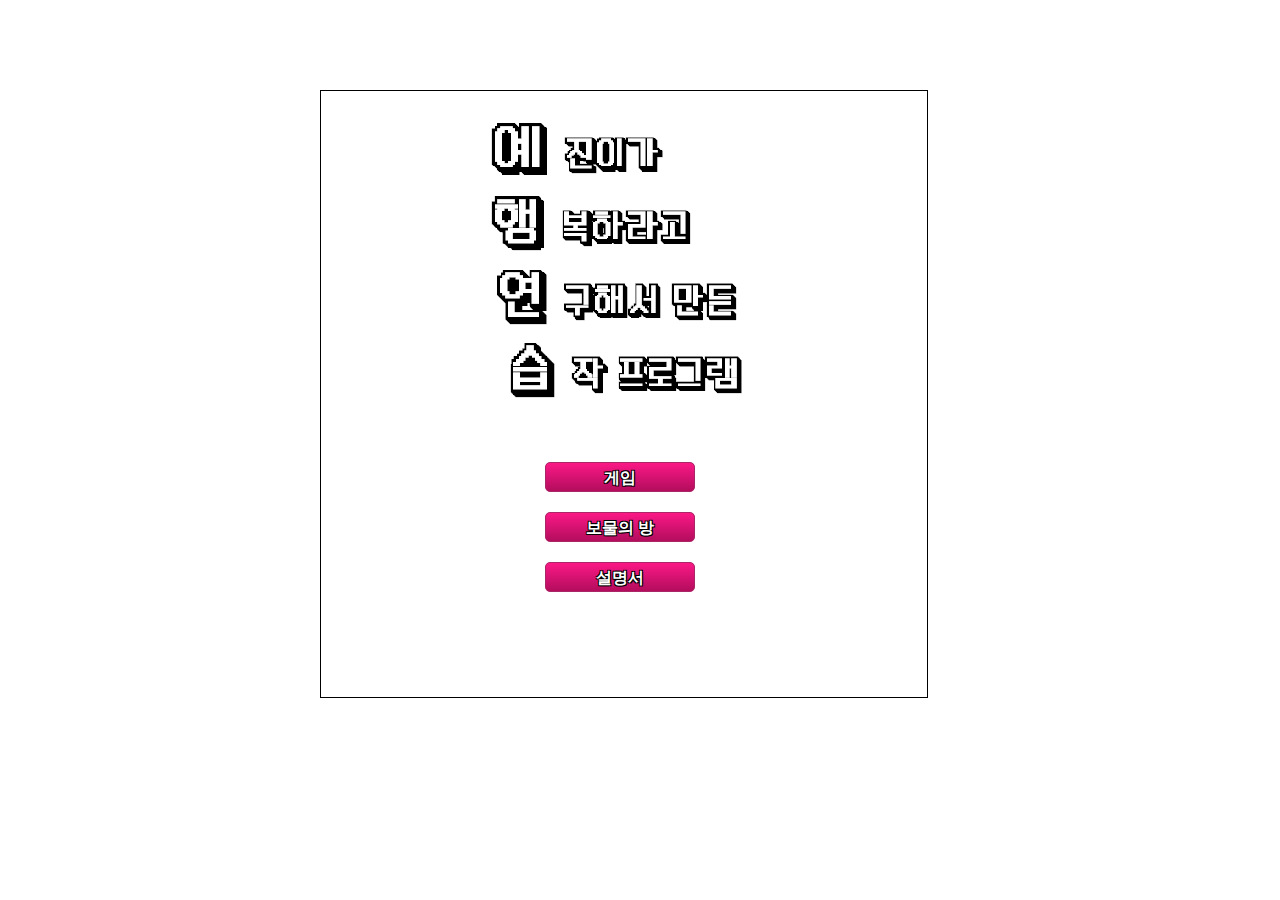
<file: index.html>
<html>
    <head>
        <title>예행연습</title>
        <link rel="stylesheet" href="./style.css">
    </head>
    <div class="wrapper">
        <canvas id="main" width="608" height="608"></canvas>
        
        <br><br><br><br><br><br><br><br><br><br><br><br><br><br><br>

        <div id="selection">
            <ul>
                <li><a class="button" href="./gamelist.html">게임</a></li>
                <li><a class="button" href="./treasure.html">보물의 방</a></li>
                <li><a class="button" href="./manual.html">설명서</a></li>
            </ul>
        </div>
        
    </div>
    
    <script src="./script.js"></script>
</html>
</file>
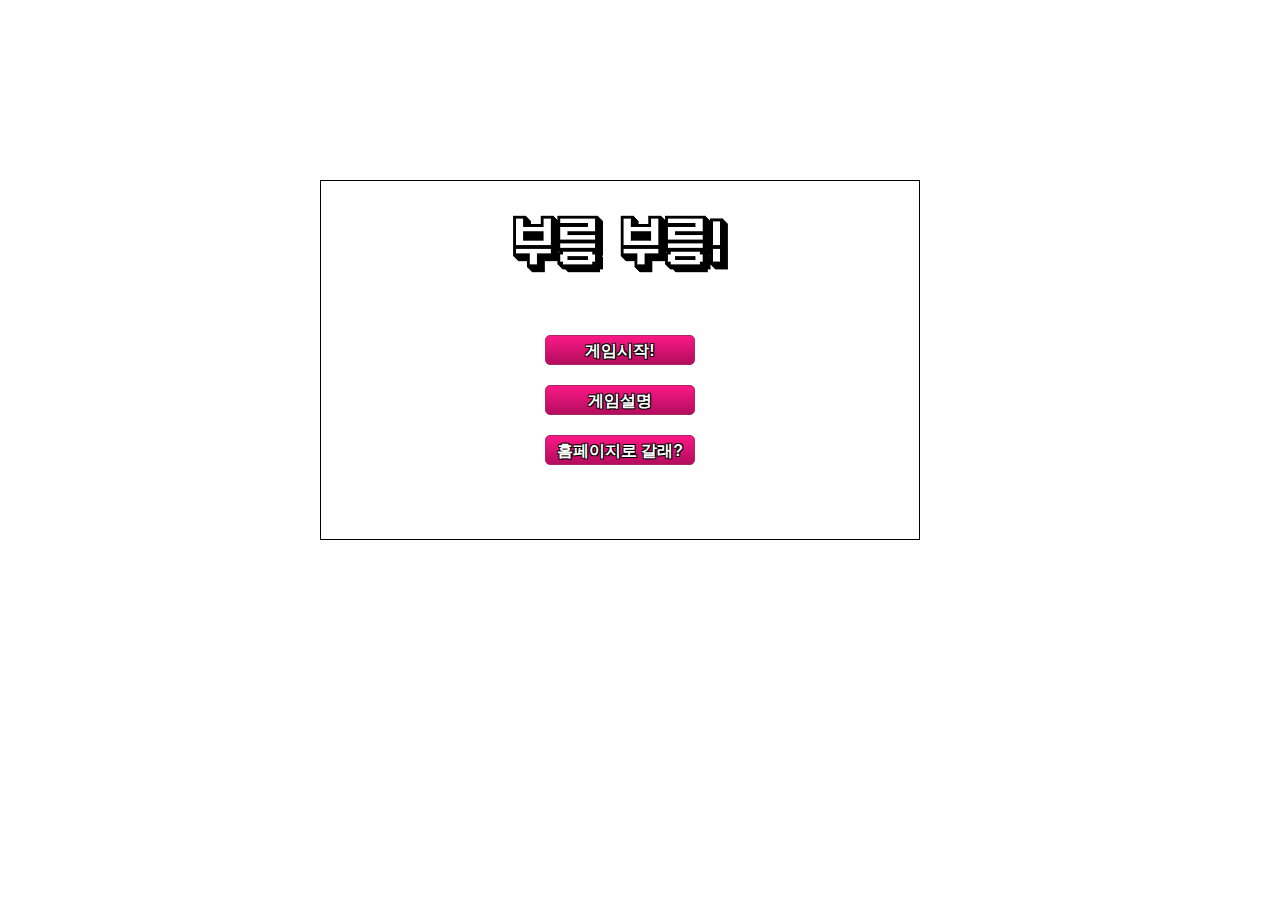
<file: brng/index.html>
<!DOCTYPE html>
<html>
<head>
  <meta charset="UTF-8">
  <title>부릉부릉</title>
  <link rel="stylesheet" href="style.css" type="text/css" media="screen">
  <script type="text/javascript" src="../jquery.2.1.1.min.js"></script>
</head>
<body>
  <div class="wrapper">    
    <div id="menu" class="main">      
      <div id="main" >        
        <br><br><br><br><br>
        <ul>
          <li><a href="./brng.html" class="button play">게임시작!</a></li>
          <li><a href="javascript:void(0)" class="button manual">게임설명</a></li>
          <li><a href="../index.html" class="button home">홈페이지로 갈래?</a></li>
        </ul>
      </div>
      <div id="manual">     
          <br><br><br><br><br><br><br><br><br><br>
        <a href="javascript:void(0)" class="button back">돌아가기</a>
      </div>
    </div>
    <canvas id="canvas" width="800" height="480">
      <p>You're browser does not support the required functionality to play this game.</p>
      <p>Please update to a modern browser such as <a href="www.google.com/chrome/‎">Google Chrome</a> to play.</p>
    </canvas>    
  </div>
  <script type="text/javascript" src="script.js"></script>
</body>
</html>
</file>
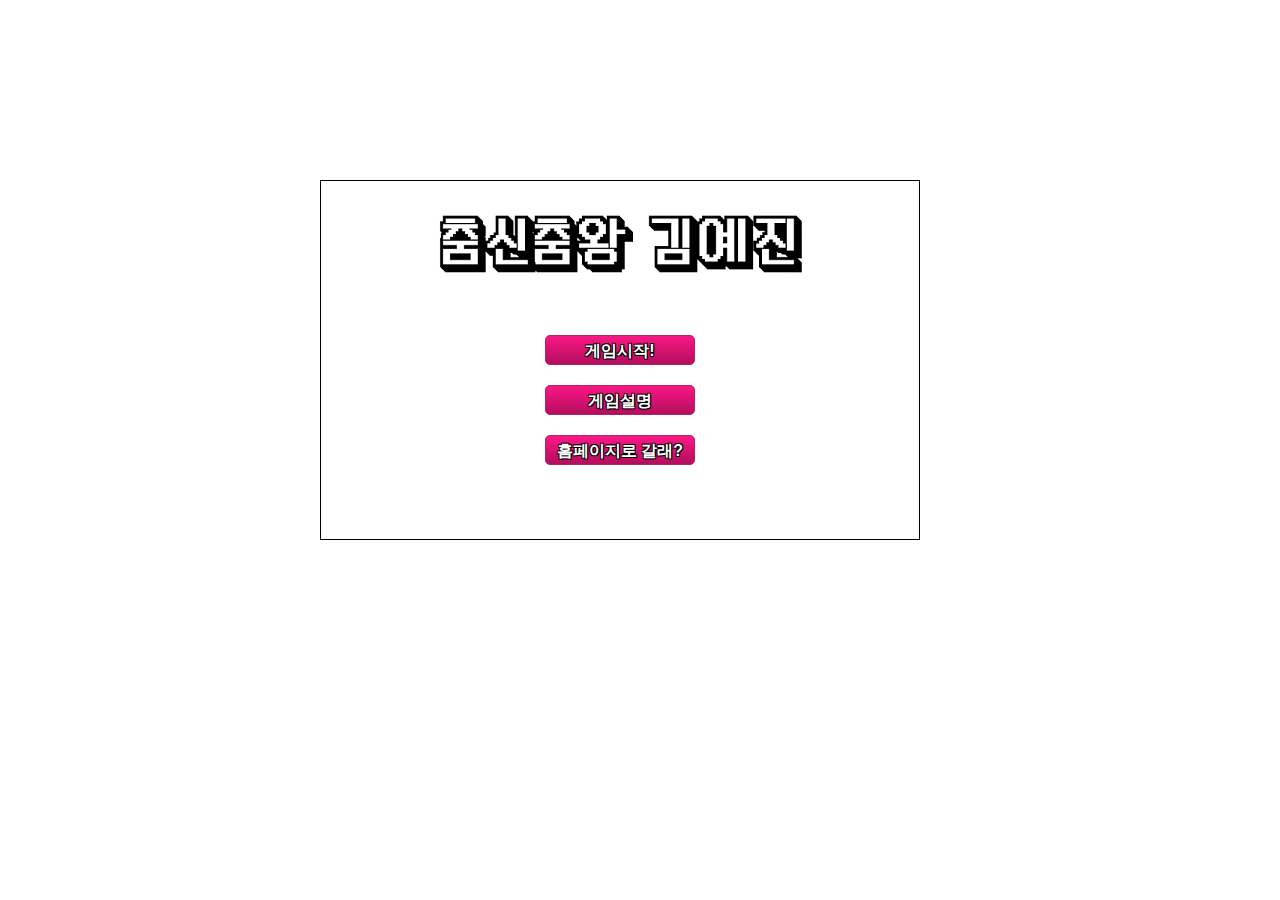
<file: cscw/index.html>
<!DOCTYPE html>
<html>
<head>
  <meta charset="UTF-8">
  <title>춤신춤왕</title>
  <link rel="stylesheet" href="style.css" type="text/css" media="screen">
  <script type="text/javascript" src="../jquery.2.1.1.min.js"></script>
</head>
<body>
  <div class="wrapper">    
    <div id="menu" class="main">      
      <div id="main" >        
        <br><br><br><br><br>
        <ul>
          <li><a href="./cscw.html" class="button play">게임시작!</a></li>
          <li><a href="javascript:void(0)" class="button manual">게임설명</a></li>
          <li><a href="../index.html" class="button home">홈페이지로 갈래?</a></li>
        </ul>
      </div>
      <div id="manual">     
          <br><br><br><br><br><br><br><br><br><br>   
        <a href="javascript:void(0)" class="button back">돌아가기</a>
      </div>
    </div>
    <canvas id="canvas" width="800" height="480">
      <p>You're browser does not support the required functionality to play this game.</p>
      <p>Please update to a modern browser such as <a href="www.google.com/chrome/‎">Google Chrome</a> to play.</p>
    </canvas>    
  </div>
  <script type="text/javascript" src="script.js"></script>
</body>
</html>
</file>
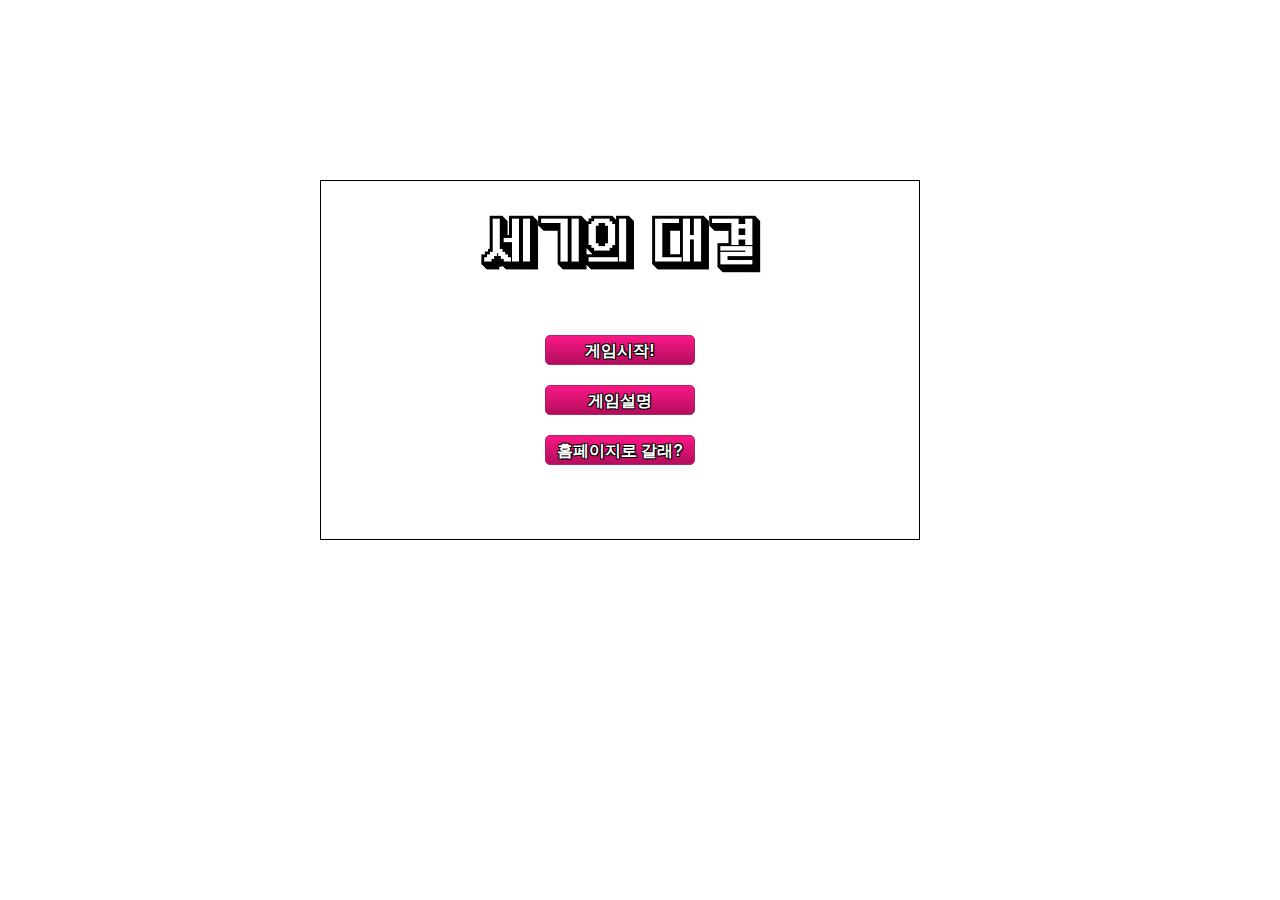
<file: pong/index.html>
<!DOCTYPE html>
<html>
<head>
  <meta charset="UTF-8">
  <title>세기의 대결</title>
  <link rel="stylesheet" href="style.css" type="text/css" media="screen">
  <script type="text/javascript" src="../jquery.2.1.1.min.js"></script>
</head>
<body>
  <div class="wrapper">    
    <div id="menu" class="main">      
      <div id="main" >        
        <br><br><br><br><br>
        <ul>
          <li><a href="./pong.html" class="button play">게임시작!</a></li>
          <li><a href="javascript:void(0)" class="button manual">게임설명</a></li>
          <li><a href="../index.html" class="button home">홈페이지로 갈래?</a></li>
        </ul>
      </div>
      <div id="manual">     
          <br><br><br><br><br><br><br><br><br><br>   
        <a href="javascript:void(0)" class="button back">돌아가기</a>
      </div>
    </div>
    <canvas id="canvas" width="800" height="480">
      <p>You're browser does not support the required functionality to play this game.</p>
      <p>Please update to a modern browser such as <a href="www.google.com/chrome/‎">Google Chrome</a> to play.</p>
    </canvas>    
  </div>
  <script type="text/javascript" src="script.js"></script>
</body>
</html>
</file>
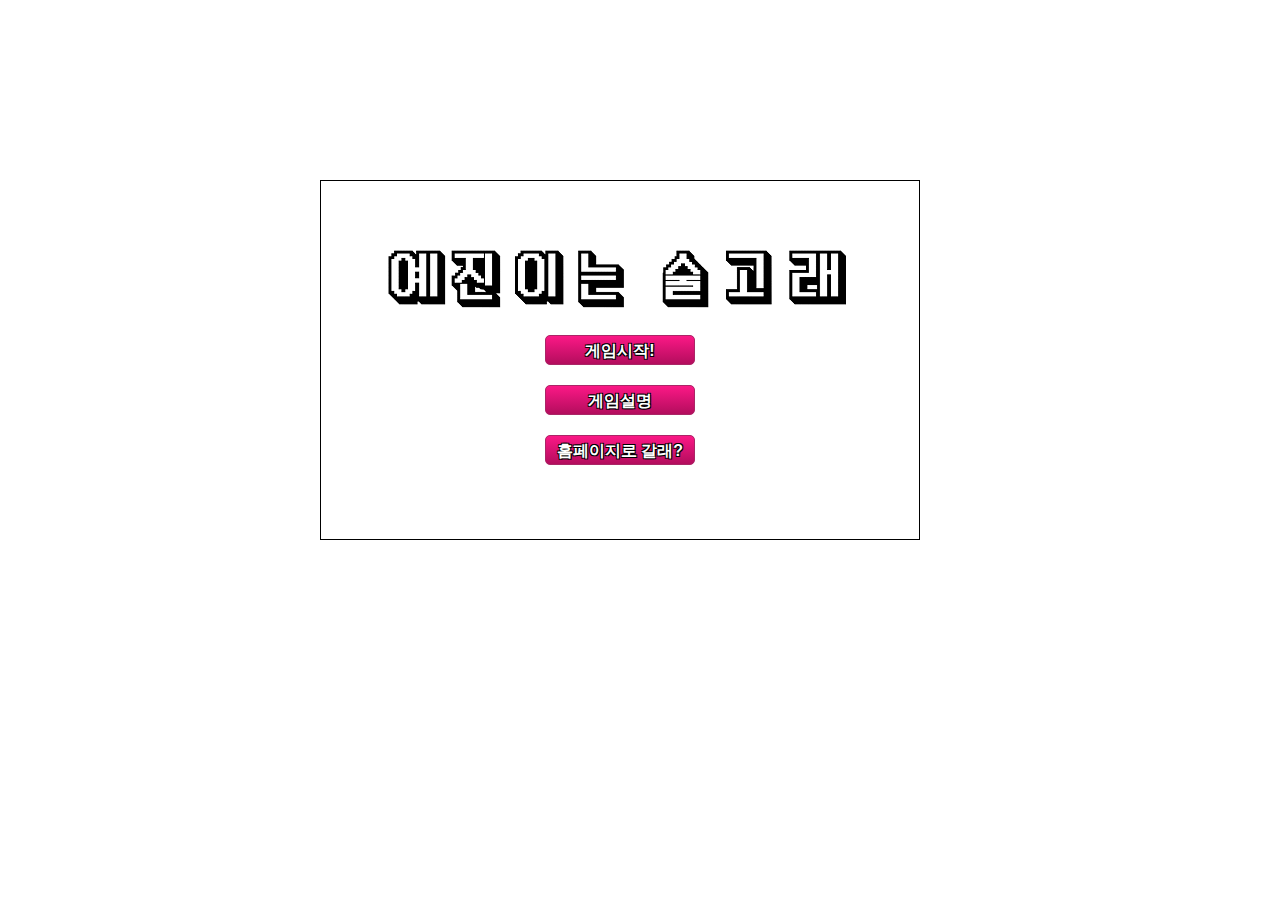
<file: sulgorae/index.html>
<!DOCTYPE html>
<html>
<head>
  <meta charset="UTF-8">
  <title>예진이는 술고래</title>
  <link rel="stylesheet" href="style.css" type="text/css" media="screen">
  <script type="text/javascript" src="../jquery.2.1.1.min.js"></script>
</head>
<body>
  <div class="wrapper">    
    <div id="menu" class="main">      
      <div id="main" >        
        <br><br><br><br><br>
        <ul>
          <li><a href="./sulgorae.html" class="button play">게임시작!</a></li>
          <li><a href="javascript:void(0)" class="button manual">게임설명</a></li>
          <li><a href="../index.html" class="button home">홈페이지로 갈래?</a></li>
        </ul>
      </div>
      <div id="manual">     
          <br><br><br><br><br><br><br><br><br><br>   
        <a href="javascript:void(0)" class="button back">돌아가기</a>
      </div>
    </div>
    <canvas id="canvas" width="800" height="480">
      <p>You're browser does not support the required functionality to play this game.</p>
      <p>Please update to a modern browser such as <a href="www.google.com/chrome/‎">Google Chrome</a> to play.</p>
    </canvas>    
  </div>
  <script type="text/javascript" src="script.js"></script>
</body>
</html>
</file>
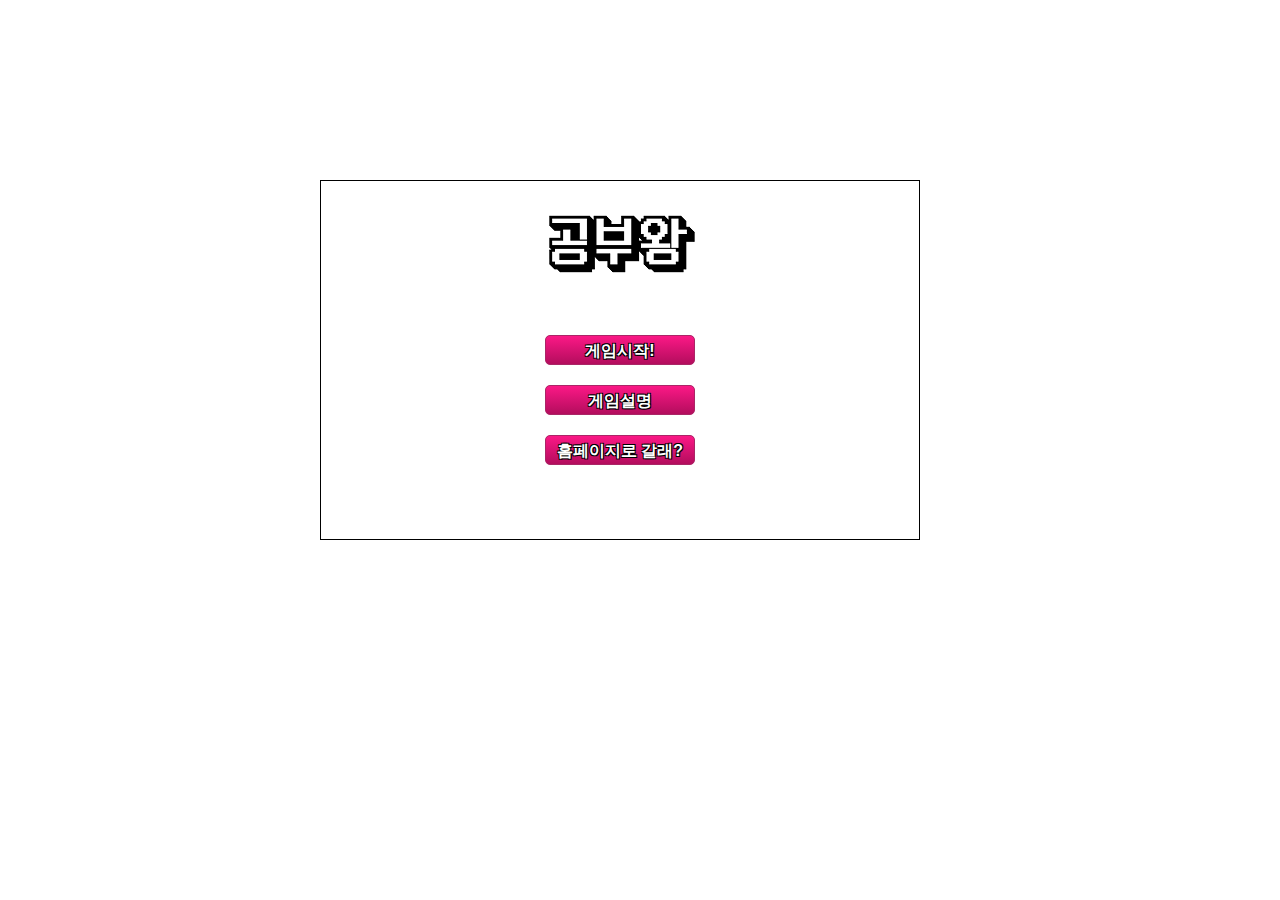
<file: taja/index.html>
<!DOCTYPE html>
<html>
<head>
  <meta charset="UTF-8">
  <title>공부왕</title>
  <link rel="stylesheet" href="style.css" type="text/css" media="screen">
  <script type="text/javascript" src="../jquery.2.1.1.min.js"></script>
</head>
<body>
  <div class="wrapper">    
    <div id="menu" class="main">      
      <div id="main" >        
        <br><br><br><br><br>
        <ul>
          <li><a href="./taja.html" class="button play">게임시작!</a></li>
          <li><a href="javascript:void(0)" class="button manual">게임설명</a></li>
          <li><a href="../index.html" class="button home">홈페이지로 갈래?</a></li>
        </ul>
      </div>
      <div id="manual">     
          <br><br><br><br><br><br><br><br><br><br>   
        <a href="javascript:void(0)" class="button back">돌아가기</a>
      </div>
    </div>
    <canvas id="canvas" width="800" height="480">
      <p>You're browser does not support the required functionality to play this game.</p>
      <p>Please update to a modern browser such as <a href="www.google.com/chrome/‎">Google Chrome</a> to play.</p>
    </canvas>    
  </div>
  <script type="text/javascript" src="script.js"></script>
</body>
</html>
</file>
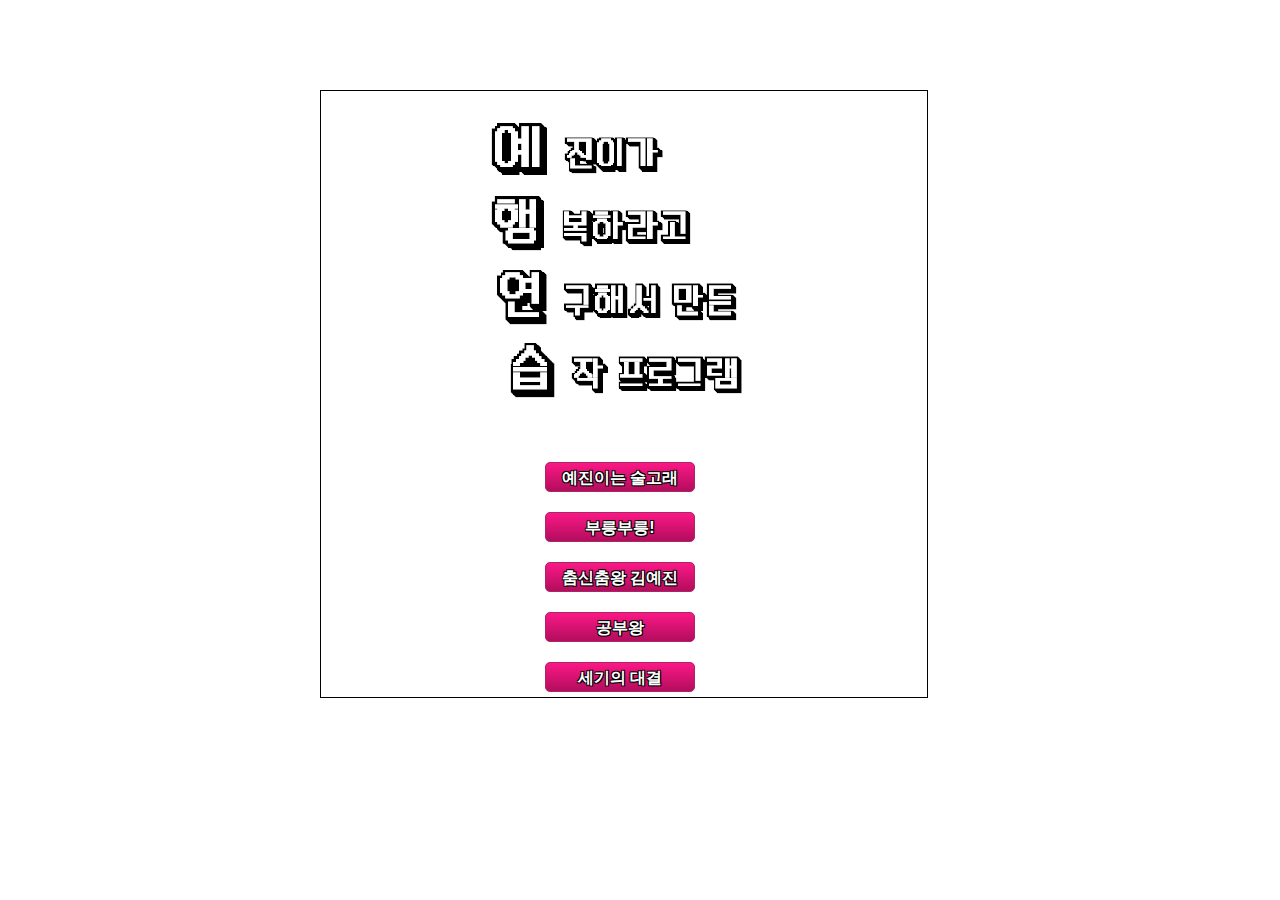
<file: gamelist.html>
<html>
    <head>
        <title>예행연습</title>
        <link rel="stylesheet" href="./style.css">
    </head>
    <div class="wrapper">
        <canvas id="main" width="608" height="608"></canvas>
        
        <br><br><br><br><br><br><br><br><br><br><br><br><br><br><br>

        <div id="selection">
            <ul>
                <li><a class="button" href="./sulgorae/index.html">예진이는 술고래</a></li>
                <li><a class="button" href="./brng/index.html">부릉부릉!</a></li>
                <li><a class="button" href="./cscw/index.html">춤신춤왕 김예진</a></li>
                <li><a class="button" href="./taja/index.html">공부왕</a></li>
                <li><a class="button" href="./pong/index.html">세기의 대결</a></li>
            </ul>
        </div>
        
    </div>
    
    <script src="./script.js"></script>
</html>
</file>
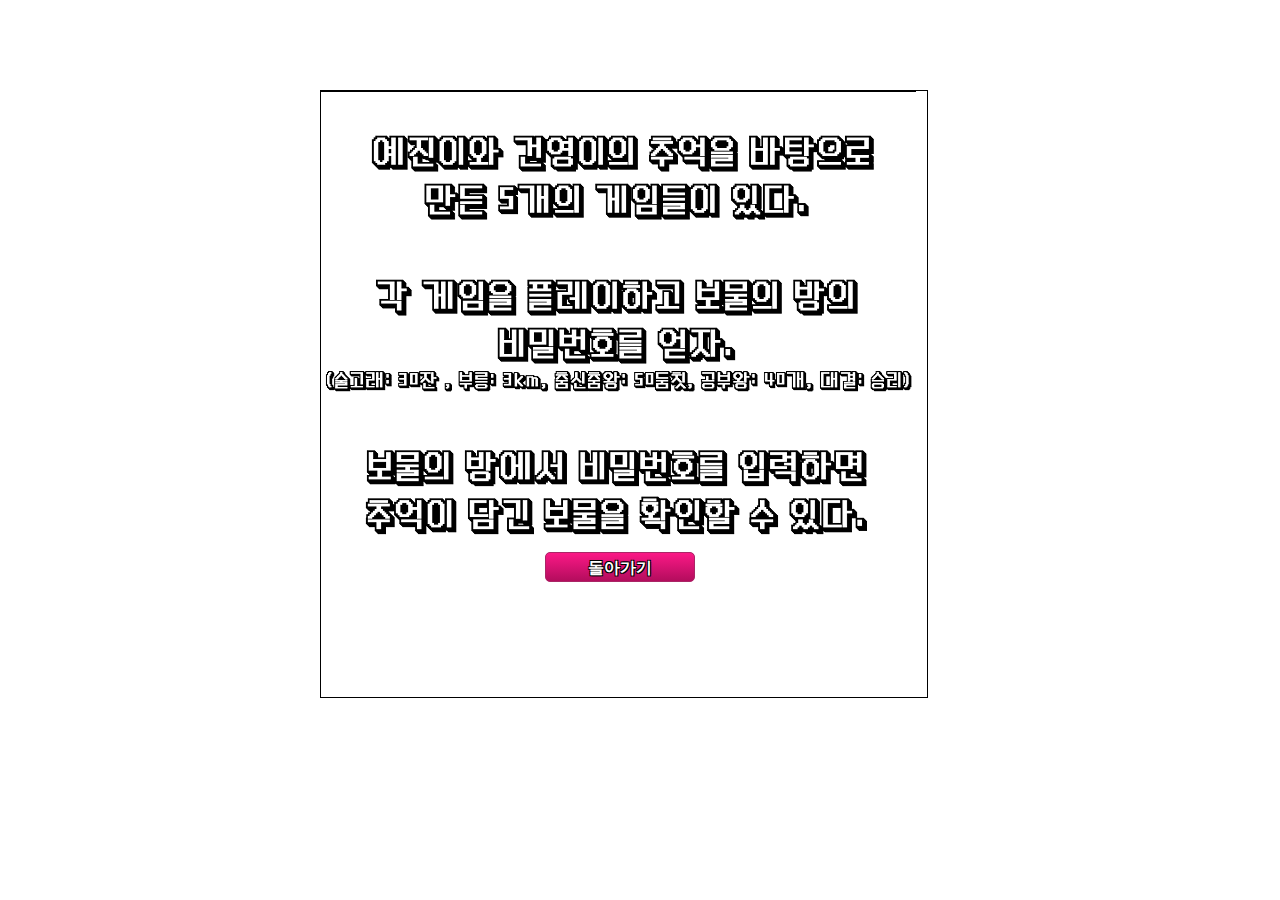
<file: manual.html>
<html>
    <head>
        <title>예행연습</title>
        <link rel="stylesheet" href="./style.css">
    </head>
    <div class="wrapper">
        <canvas id="manual" width="608" height="608"></canvas>
        
        <br><br><br><br><br><br><br><br><br><br><br><br><br><br><br><br><br><br><br><br>

        <div id="selection">
            <ul>
                <li><a class="button" href="./index.html">돌아가기</a></li>
            </ul>
        </div>
        
    </div>
    
    <script src="./script.js"></script>
</html>
</file>
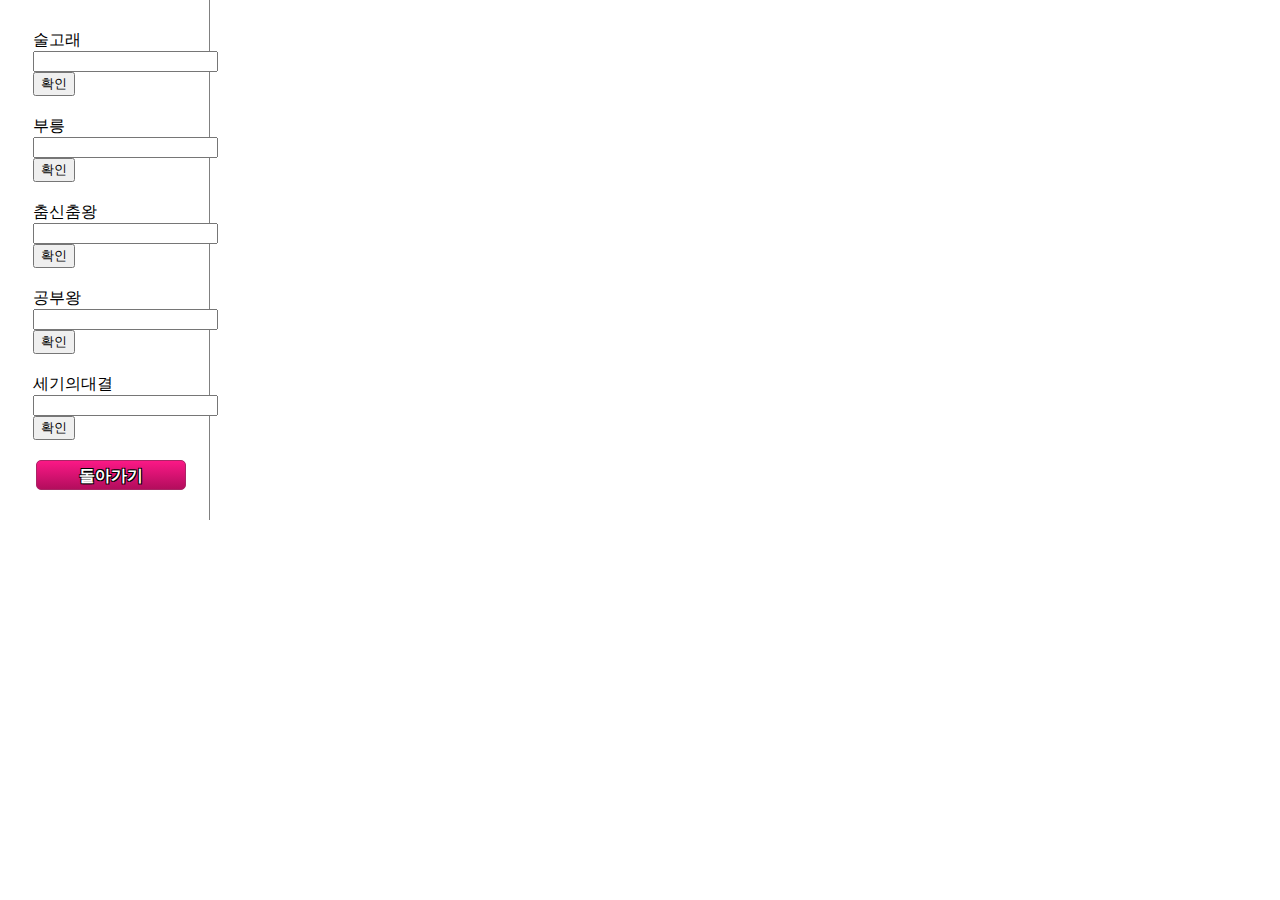
<file: treasure.html>
<html>
    <head>
        <title>예행연습</title>
        <link rel="stylesheet" href="./style.css">
        <style>
        body{
        margin:0;
      }
      a {
        color:black;
        text-decoration: none;
      }
      h1 {
        font-size:45px;
        text-align: center;
        border-bottom:1px solid gray;
        margin:0;
        padding:20px;
      }
      ul.index{
        border-right:1px solid gray;
        width:210px;
        margin:0;
        padding:20px;
      }
      #grid{
        display: grid;
        grid-template-columns: 150px 1fr;
      }
      #grid ul{
        padding-left:33px;
      }
      #article{
        padding-left:25px;
        text-align:center;
      }

    #sul2{
        display:none;
    }

    #brng2{
        display:none;
    }

    #cscw2{
        display:none;
    }

    #taja2{
        display:none;
    }

    #pong2{
        display:none;
    }
        </style>
    </head>
    <body>
        
    <div id = "grid">
      <ul class="index">
      <li>술고래<input type="text" id="sul" value=""><button onclick="showSul()">확인</button></li>
      <li>부릉<input type="text" id="brng" value=""><button onclick="showBrng()">확인</button></li>
      <li>춤신춤왕<input type="text" id="cscw" value=""><button onclick="showCscw()">확인</button></li>
      <li>공부왕<input type="text" id="taja" value=""><button onclick="showTaja()">확인</button></li>
      <li>세기의대결<input type="text" id="pong" value=""><button onclick="showPong()">확인</button></li>
      <li><a class="button" href="./index.html" style="text-align: center">돌아가기</a></li>
      </ul>
      <div id = "article">
          <div id="sul2">
                <div class="post">
                    <h4>KFC</h4>
                    <img src="./img/sul1.jpg" >
                    <p>KFC는 우리가 처음 사귀게 된 날 갔던 곳이라 의미가 남다르게 느껴져.</p>
                    <p>그때 정말 너한테 찝적대려고 아주 별 짓 다 했던 것이 아직도 생각난다.</p>
                    <p>다시 생각해도 어떻게 하루에 13시간을 같이 있을 수 있는지 참 신기해.</p>
                    <p>그리고 KFC에서 나가서 내가 고백하고, 다시 들어와서 한 잔 더했잖아ㅋㅋ</p>
                    <p>그 때 정말 들어올 때 나갈 때 다르다는 게 이런건가 하면서 신기했었어.</p>
                    <br><br>
                </div>

                <div class="post">
                    <h4>그대와인</h4>
                    <img src="./img/sul2.jpg" >
                    <p>이날 우리 홍대에서 놀다가 와인마시러 여기 들어갔었지.</p>
                    <p>그때 열심히 너 배 만지던게 기억나네ㅋㅋ</p>
                    <p>이날 너 가죽자켓 입은게 참 이쁘기도 했구,</p>
                    <p>초커 맨다고 옆머리 들었다가 내리니까 </p>
                    <p>처음보는 모습이 나와서 아름답기도 했었어ㅎㅎ </p>
                    <br><br>
                </div>

                <div class="post">
                    <h4>서울숲</h4>
                    <img src="./img/sul3.jpg" >
                    <p>시험끝나고 홍곱창먹고 기력 충전해서 바로 서울 숲을 가버렸징!</p>
                    <p>이때 따릉이 타다가 너 사고날 뻔한 건 아직도 아찔하다 으으</p>
                    <p>그래도 뭐 자전거 타면서 바람 맞는게 좋았고, </p>
                    <p>꽃다발 사주거나 브루어리 가서 너가 행복해하는게 보기 좋았었네ㅎㅎ</p>
                    <br><br>
                </div>

                
                <div class="post">
                    <h4>익선동</h4>
                    <img src="./img/sul4.jpg" >
                    <p>이날 면세점 들렀다가 머리 자르고 익선동 갔었징</p>
                    <p>너가 한창 찬양하던 익선동 가서 너가 좋아하는 모습 보니까 나도 좋았었어ㅎㅎ</p>
                    <p>이날은 생각해보면 정말 많이 돌아다녔다. 면세점갔다가 머리자르고, 익선동 갔다가,</p>
                    <p>저녁까지 또 송해선생님 맛집도 가고, 알라딘갔다가, KFC까지 갔네!!ㅋㅋㅋ </p>
                    <p>이날 또 한껏 이쁘게 하고 와서 나는 뭐 오래 있어서 좋았었어ㅋㅋㅋ</p>
                    <br><br>
                </div>
            </div>

          <div id="brng2">
                <div class="post">
                    <h4>첫 데이트</h4>
                    <img src="./img/drive1.jpg" >
                    <p>우리가 처음 데이트한 날 너 정말 이쁘게하고 나왔었지.</p>
                    <p>나도 이런 데이트가 처음이라 장미 사간답시고 조화나 사갔는데,</p>
                    <p>그걸 너가 감사히 받아줘서 너무 고마웠어.</p>
                    <p>이때는 헤이리에서 너가 얼굴에 흉터 있어서 안 이쁘다고 했는데,</p>
                    <p>이제는 그런거 상관없이 충분히 아름다운 사람이란걸 알지 않을까 싶네.</p>
                    <br><br>
                </div>
    
                <div class="post">
                    <h4>강릉여행</h4>
                    <img src="./img/drive2.jpg" >
                    <p>빡센만큼 한 것도 많았던 강릉여행!</p>
                    <p>정말 너는 하루 종일 운전하느라 고생했겠다ㅠㅠ</p>
                    <p>나는 덕분에 같이 일출도 보고, 맛있는 거 먹으러 다니고,</p>
                    <p>사진도 많이 찍어서 좋았었어ㅎㅎ</p>
                    <p>언젠가 여유있게 한 번 더 갈 수 있으면 좋겠다.</p>
                    <br><br>
                </div>
    
                <div class="post">
                    <h4>홍콩</h4>
                    <img src="./img/drive3.jpg" >
                    <p>홍콩가서도 연락 꾸준히 해줬지ㅋㅋ</p>
                    <p>사실 그래서 얼마동안은 별로 아쉽지 않고 좋았던 것 같아</p>
                    <p>그래도 공항에서 만날 때는 정말 기쁘고 좋았다.</p>
                    <p>그리고 이날 너가 캐리어 민나고 허리 숙이고 뒤뚱뒤뚱하는데ㅋㅋ</p>
                    <p>그모습이 웰시코기같아서 너무 귀여웠다ㅋㅋ</p>
                    <br><br>
                </div>
    
                    
                <div class="post">
                    <h4>부천과 파주</h4>
                    <img src="./img/drive4.jpg" >
                    <p>여행이라고 하기엔 좀 이상할지 모르지만, </p>
                    <p>차타고 서로 집 근처 잘 놀러다닌게 또 추억이다 싶어ㅋㅋ</p>
                    <p>신포에 가서 닭강정도 먹고, 파주 근처에서 돈까스도 먹고 좋았당</p>
                    <p>방학동안 내가 운전 배워서 너 술마셔도 갈 수 있게 해야할텐뎅</p>
                    <br><br>
                </div>
            </div>

          <div id="cscw2">
                <div class="post">
                    <h4>남산골 한옥마을</h4>
                    <img src="./img/music1.jpg" >
                    <p>이날 한복입고 데이트했었지ㅋㅋ. 정말 한복이 아름다웠다.</p>
                    <p>이때는 정말 충무로역에서 사람들이 볼 때마다 눈을 확 뽑아버리고 싶었넹.</p>
                    <p>한옥마을 돌아다니면서 찍은 사진이 하나밖에 없던게 못내 아쉬웠다.</p>
                    <p>밤에는 동대문 갔다가 내가 피아노 쳐줬더니 세상 감동받아하는게 신기했어ㅋㅋㅋ</p>
                    <p>앞으로도 여러번 보여줄게.</p>
                    <br><br>
                </div>

                <div class="post">
                    <h4>사진으로 본 예진이의 한복</h4>
                    <img src="./img/music2.jpg" >
                    <p>이 날 너 지넷언니 만난다고 한복입고 나가서 나한테 사진 보내줬었지</p>
                    <p>팔찌랑 초커랑 해서 나의 흔적이 묻어나는 것 같아서 좋았다ㅎㅎ</p>
                    <p>그리고 예상치 못한 타로 점이 신기했었지. 타로가 예견한 운명적 만남?</p>
                    <p>운명이란게 있는건지ㅋㅋ 뭐 맞는 거라 오래 만나면 좋겠다ㅎㅎ</p>
                    <br><br>
                </div>

                <div class="post">
                    <h4>예진이의 노래</h4>
                    <audio src="./img/music3.mp3" controls="controls"></audio>
                    <p>티를 내지 않는 건 생각보다 어려운 일이야아~</p>
                    <p>새벽에 갑자기 전화해서 응원해준다고 노래불러준게 인상적이었다ㅋㅋㅋ</p>
                    <p>갑자기 선물받은 느낌이랄까?ㅋㅋㅋㅋ 노래도 이쁘게 불러서 좋은데,</p>
                    <p>되게 떨려하는 것 같아서 귀엽고 좋았었어.</p>
                    <br><br>
                </div>

                
                <div class="post">
                    <h4>연극</h4>
                    <img src="./img/music4.jpg" >
                    <p>이날 연극본 거 참 재밌었당ㅋㅋㅋ</p>
                    <p>과제마감일만 아니고 시험기간만 아니었어도 더 놀았을텐데, 아쉬웠어ㅠㅠ</p>
                    <p>그래도 뭐 연극에서 꽤 많이 웃기도 했고, 뜻밖의 이대리?!가 웃겼네ㅋㅋㅋ</p>
                    <p>좋은 경험이었던 거 같아. 다음에 대학로에서도 연극보고 놀아보자!</p>
                    <br><br>
                </div>
          </div>

          <div id="taja2">
                <div class="post">
                    <h4>지혜의 숲</h4>
                    <img src="./img/cafe1.jpg" >
                    <p>파주에서 공부하려고 지혜의 숲에서 만난 날이다!</p>
                    <p>이날 너의 청청패션이 아름다워서 인상적이었지</p>
                    <p>너무 이뻐서 집중 안돼서 계속 시야 밖으로 나가려 했던게 기억난다.</p>
                    <p>결국 이 날도 마지막에 술마시긴 했네ㅋㅋ.</p>
                    <p>편의점 앞에서 연플리도 보고, 정줄놓고 웃으면서 마셔서 기분이 좋았었어!</p>
                    <br><br>
                </div>
    
                <div class="post">
                    <h4>학교에서</h4>
                    <img src="./img/cafe2.jpg" >
                    <p>금요일에 몇 번 너랑 같이 밥 먹으려고 학교에 갔었지.</p>
                    <p>그때 이삭토스트나, 마카롱이나, 연희김밥 같은 거 사갔잖아.</p>
                    <p>마카롱 놔두려고 이감동방 갔다가 뒤에서 백허그 했었다.</p>
                    <p>그땐 백허그만해도 얼굴이 하루 종일 빨게졌다고 했는데,</p>
                    <p>이제 생각해보면 참 풋풋할 때다. ㅎㅎ</p>
                    <br><br>
                </div>
    
                <div class="post">
                    <h4>동방에서</h4>
                    <img src="./img/cafe3.jpg" >
                    <p>쓸모 없어보이는 유령동아리 동방이 제일 빛나는 순간이지ㅋㅋ</p>
                    <p>축제날 18이들 한테 나랑 너랑 사귄다고 말했다가</p>
                    <p>너가 부끄럽다고 술마시다가 꽐라됐었잖아ㅋㅋ</p>
                    <p>그때 딱 여기서 자서 좋았지 뭐ㅎㅎ</p>
                    <p>그거말고도 여기선 영화도 보고 안고 있기도 하고 참 좋았던 것 같아.</p>
                    <p>CC답게 놀 수 있게 동방이 도와준 거 같아서 참 고맙다ㅎㅎ</p>
                    <br><br>
                </div>
    
                    
                <div class="post">
                    <h4>플라워카페</h4>
                    <img src="./img/cafe4.jpg" >
                    <p>너가 역곡 온 날이다ㅋㅋ. 치즈버거 먹고 바로 옆에 플라워 카페에 갔지</p>
                    <p>커피에 꽃 조금 껴서 나왔는데 그거 보고 신나서 머리에 꽂은게 인상적이었다ㅋㅋ</p>
                    <p>뭐 이쁜건 이쁜거구ㅋ</p>
                    <p>내가 너무 과제만해서 너가 심통났던 거 달래준 것도 생각나네ㅋㅋㅋ</p>
                    <p>역시 사람은 일단 배고프지 않고 봐야하는 것 같아ㅋㅋㅋㅋ</p>
                    <br><br>
                </div>
            </div>
    
          <div id="pong2">
                <div class="post">
                    <h4>파티룸</h4>
                    <img src="./img/game1.jpg" >
                    <p>내가 너에게 반한 곳이다!</p>
                    <p>이날 맨 처음 내가 가서 기다리다가 다음으로 온 너랑 마주쳤지</p>
                    <p>근데 진짜 다시 생각해도 '예진이가 이렇게까지 이뻤나?'란 생각이 이상하지 않을만큼</p>
                    <p>이때 너는 아름다웠어. 핑크 블라우스가 잘 어울리는 우리 꽃돼지 예진이ㅎㅎ</p>
                    <p>이때부터 아주 찝적댈려고 별 난리난리를 친 이건영씨였다고 합니다ㅋㅋㅋ</p>
                    <br><br>
                </div>
    
                <div class="post">
                    <h4>63빌딩</h4>
                    <img src="./img/game2.jpg" >
                    <p>이날 아쿠아리움에서 데이트 했당!</p>
                    <p>처음으로 맞춘 악세서리라 저거 하고 사진 찍으면서 좋아했었지ㅎㅎ</p>
                    <p>여기 가기 전에 먹었던 순대국도 맛있었고,</p>
                    <p>그날은 유난히 너가 이뻤기도 했었다ㅋㅋ</p>
                    <p>그래서 이때 아주 뽀뽀하려고 찝적댔지 내가ㅋㅋ</p>
                    <br><br>
                </div>
    
                <div class="post">
                    <h4>MT날</h4>
                    <img src="./img/game3.png" >
                    <p>떨리는 MT날! </p>
                    <p>애들한테 말 안 하고 몰래몰래 보는게 좋았다ㅋㅋ</p>
                    <p>물 뜨러 갔다가 한 번 안고, 손등에 키스도 하구,</p>
                    <p>마피아한다고 애들 다 숙이고 있을 때 몰래 머리 쓰다듬는게 재밌었어</p>
                    <p>그래도 가장 자극적인건 부루마블하면서 몰래 다리로 꽁냥꽁냥한게 아닐까 싶다ㅎㅎ</p>
                    <br><br>
                </div>
    
                    
                <div class="post">
                    <h4>영등포</h4>
                    <img src="./img/game4.jpg" >
                    <p>영등포가서 게임하고 쇼핑도 하고 놀았었지ㅋㅋㅋ</p>
                    <p>게임 안 좋아하면 같이 즐길 거리가 하나 없어진 거라 아쉬웠을텐데,</p>
                    <p>재밌게 같이 할 수 있어서 좋았다</p>
                    <p>vr카페에서도 세상 열심히 소리지르면서 하고, 닌텐도도 많이 좋아하던데ㅋㅋ</p>
                    <p>그런 모습을 보고 너가 좋아할만한게 뭐 있을까 생각하다가</p>
                    <p>이렇게 미니게임을 만들어봤는데 너의 마음에 들었길 바란다ㅎㅎ</p>
                    <br><br>
                </div>
            </div>

        </div>

    
    <script type="text/javascript" src="./jquery.2.1.1.min.js"></script>
    <script src="./script.js"></script>
    <script>
        function showSul() {
            var val1 = $("#sul").val(); // input 값을 가져올 때 사용하는 방식
            
            if (val1 == "cheonggechun"){
                var domObj = document.getElementById("sul2");
                domObj.style.display = "block";
            }            
        }

        function showBrng() {
            var val1 = $("#brng").val(); // input 값을 가져올 때 사용하는 방식
            
            if (val1 == "imjingang"){
                var domObj = document.getElementById("brng2");
                domObj.style.display = "block";
            }            
        }

        function showCscw() {
            var val1 = $("#cscw").val(); // input 값을 가져올 때 사용하는 방식
            
            if (val1 == "dongdaemoon"){
                var domObj = document.getElementById("cscw2");
                domObj.style.display = "block";
            }            
        }

        function showTaja() {
            var val1 = $("#taja").val(); // input 값을 가져올 때 사용하는 방식
            
            if (val1 == "cafe"){
                var domObj = document.getElementById("taja2");
                domObj.style.display = "block";
            }            
        }

        function showPong() {
            var val1 = $("#pong").val(); // input 값을 가져올 때 사용하는 방식
            
            if (val1 == "yeongdeungpo"){
                var domObj = document.getElementById("pong2");
                domObj.style.display = "block";
            }            
        }
    </script>
    </body>
</html>
</file>
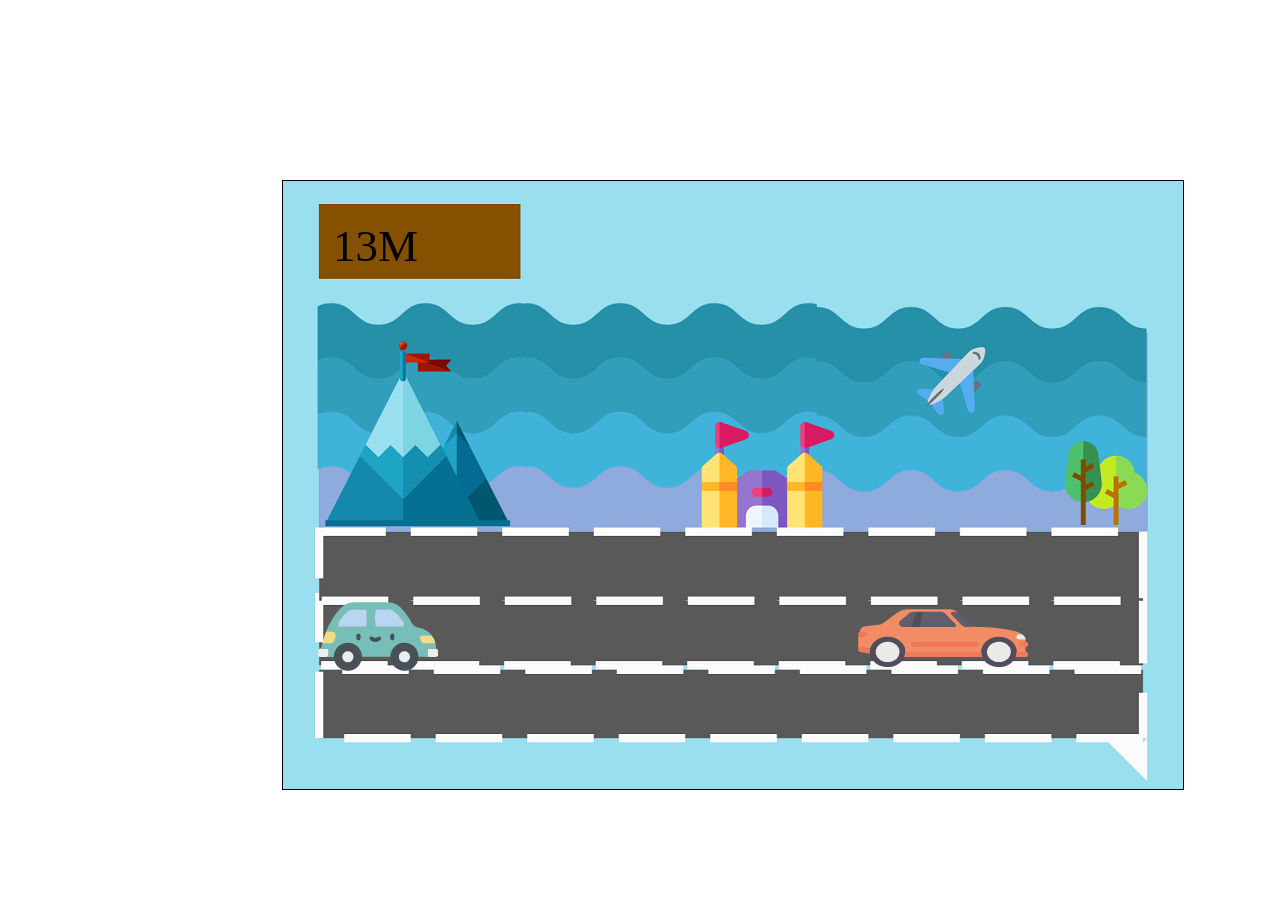
<file: brng/brng.html>
<!DOCTYPE html>
<html lang="en">
<head>
    <meta charset="UTF-8">
    <meta name="viewport" content="width=device-width, initial-scale=1.0">
    <meta http-equiv="X-UA-Compatible" content="ie=edge">
    <title>부릉부릉</title>
    <link rel="stylesheet" href="gamestyle.css">
</head>
<body>
    <div class="wrapper">
    <canvas id="mycanvas" width ="900" height = "608"></canvas>
    
    <div id="game-over">
            <br><br><br><br><br><br><br>
            <h2> 예진아 천천히 가자! 이미 <span id="score"></span> M나 왔어!</h2>
            <ul id="game-over-list">
                <li><a href="./brng.html" class="button restart">좀 더 달릴래!</a></li>
                <li><a href="../index.html" class="button home">홈페이지로 갈래?</a></li>
            </ul>
    </div>
    </div>
    <script src="gamescript.js"></script>
</body>
</html>
</file>
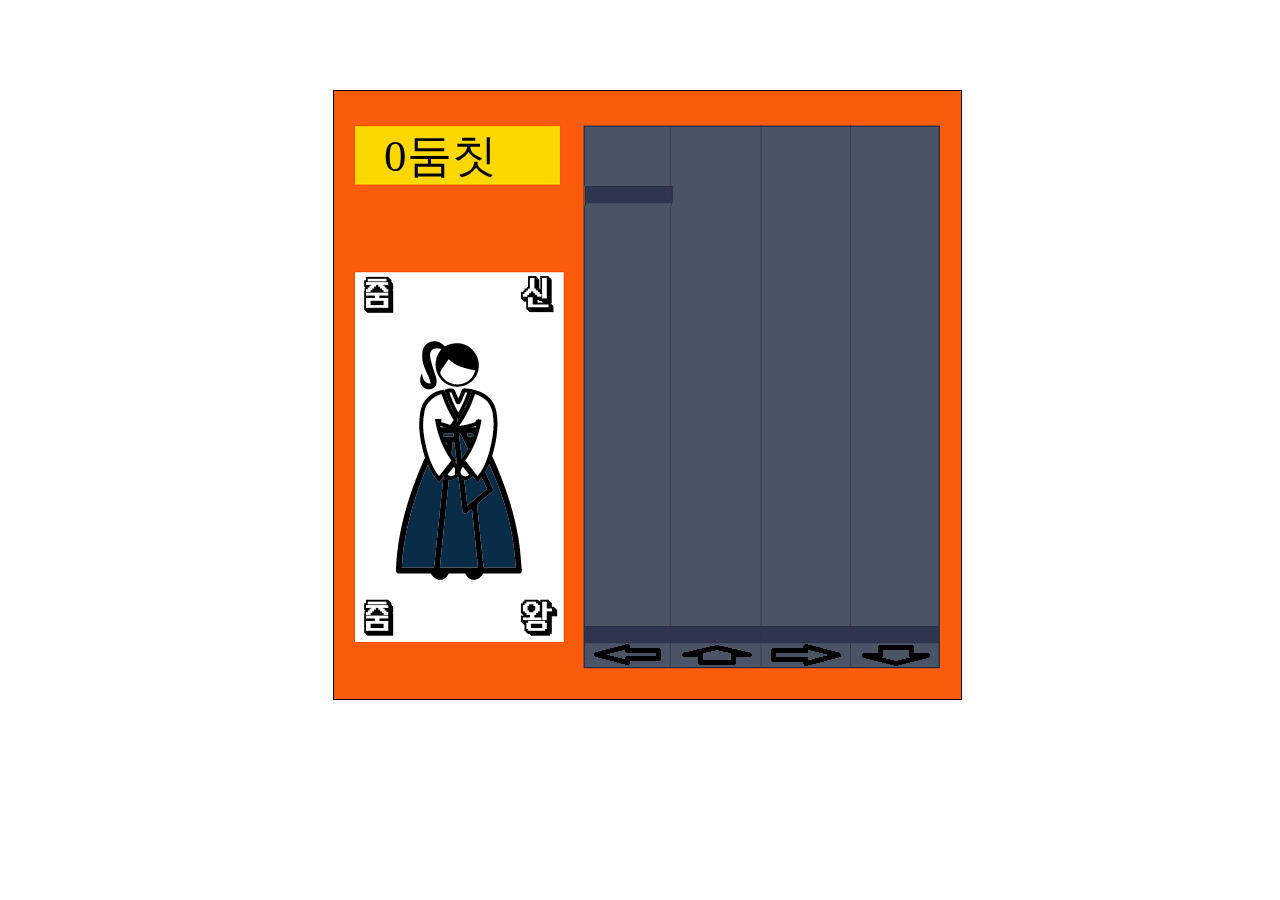
<file: cscw/cscw.html>
<!DOCTYPE html>
<html lang="en">
<head>
    <meta charset="UTF-8">
    <meta name="viewport" content="width=device-width, initial-scale=1.0">
    <meta http-equiv="X-UA-Compatible" content="ie=edge">
    <title>춤신춤왕</title>
</head>
<body>
    <link rel="stylesheet" href="gamestyle.css">
</body>
    <div class="wrapper">
        <canvas id="mycanvas" width="627" height = "608"></canvas>
        <div id="game-over">
            <br><br><br><br><br><br><br>
            <h2> 너 때문에 <span id="score"></span> 둠칫에서 흥이 깨졌으니 책임져!</h2>
            <ul id="game-over-list">
                <li><a href="./cscw.html" class="button restart">네 알겠습니다</a></li>
                <li><a href="../index.html" class="button home">홈페이지로 갈래?</a></li>
            </ul>
        </div>
    </div>
    <script src="gamescript.js"></script>
</html>
</file>
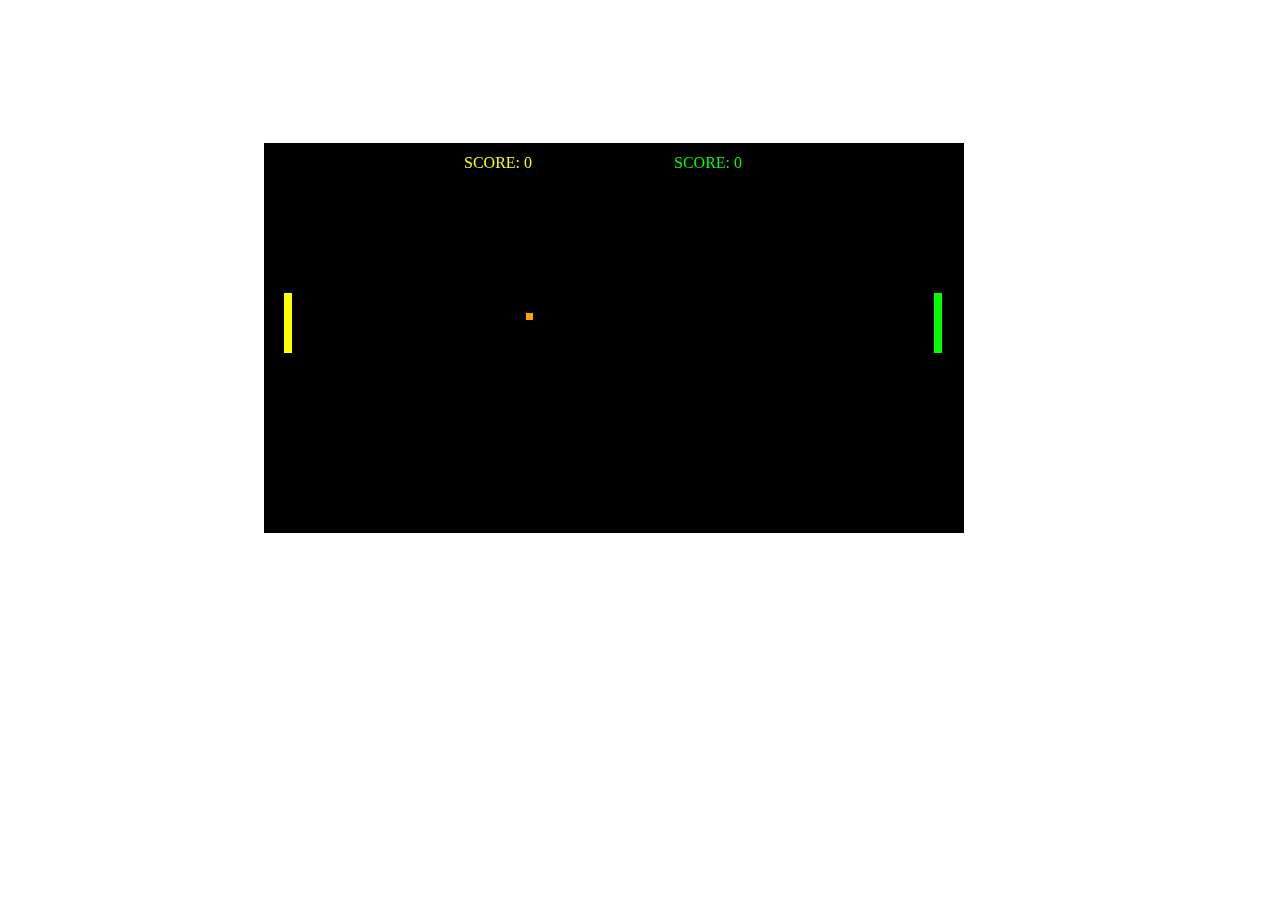
<file: pong/pong.html>
<!DOCTYPE html>
<html>

<head>
	<meta name="viewport" content="width=device-width, initial-scale=1.0">
	<link rel="stylesheet" href="gamestyle.css">
	<title>세기의 대결</title>
</head>

<body onload="startGame()">

	<div id="game-over">
		<br><br><br><br><br><br><br>
		<h2> 굉장해! 예진이가 <span id="score"></span> 점이나 얻었어!</h2>
		<ul id = "game-over-list">
			<li><a href="./pong.html" class="button restart">한 판 더 하자!</a></li>
			<li><a href="../index.html" class="button home">홈페이지로 갈래?</a></li>
		</ul>
	</div>

	<script src ="gamescript.js"></script>

</body>

</html>
</file>
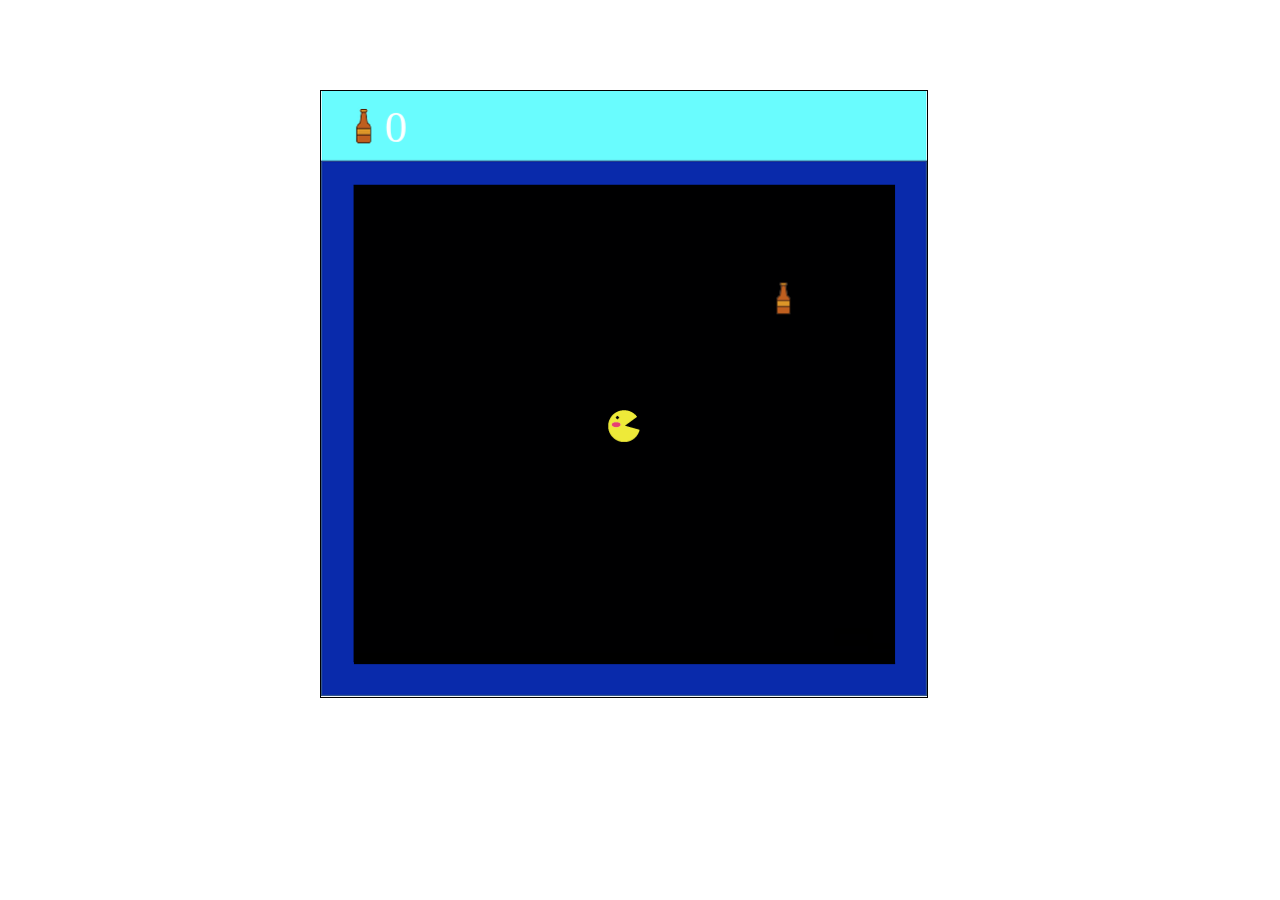
<file: sulgorae/sulgorae.html>
<html>
    <head>
        <title>예진이는 술고래</title>
        <link rel="stylesheet" href="./gamestyle.css">
    </head>
    <body>
    <div class="wrapper">
        <canvas id="snake" width="608" height="608"></canvas>
        
        <div id="game-over">
            <br><br><br><br><br><br><br>
            <h2> 예진아 <span id="score"></span> 잔이나 마셨어! 그만 가자!</h2>
            <ul id="game-over-list">
                <li><a href="./sulgorae.html" class="button restart">아냐 좀 더 마시자!</a></li>
                <li><a href="../index.html" class="button home">홈페이지로 갈래?</a></li>
            </ul>
        </div>
    </div>
    
    <script src="./gamescript.js"></script>
    </body>
</html>
</file>
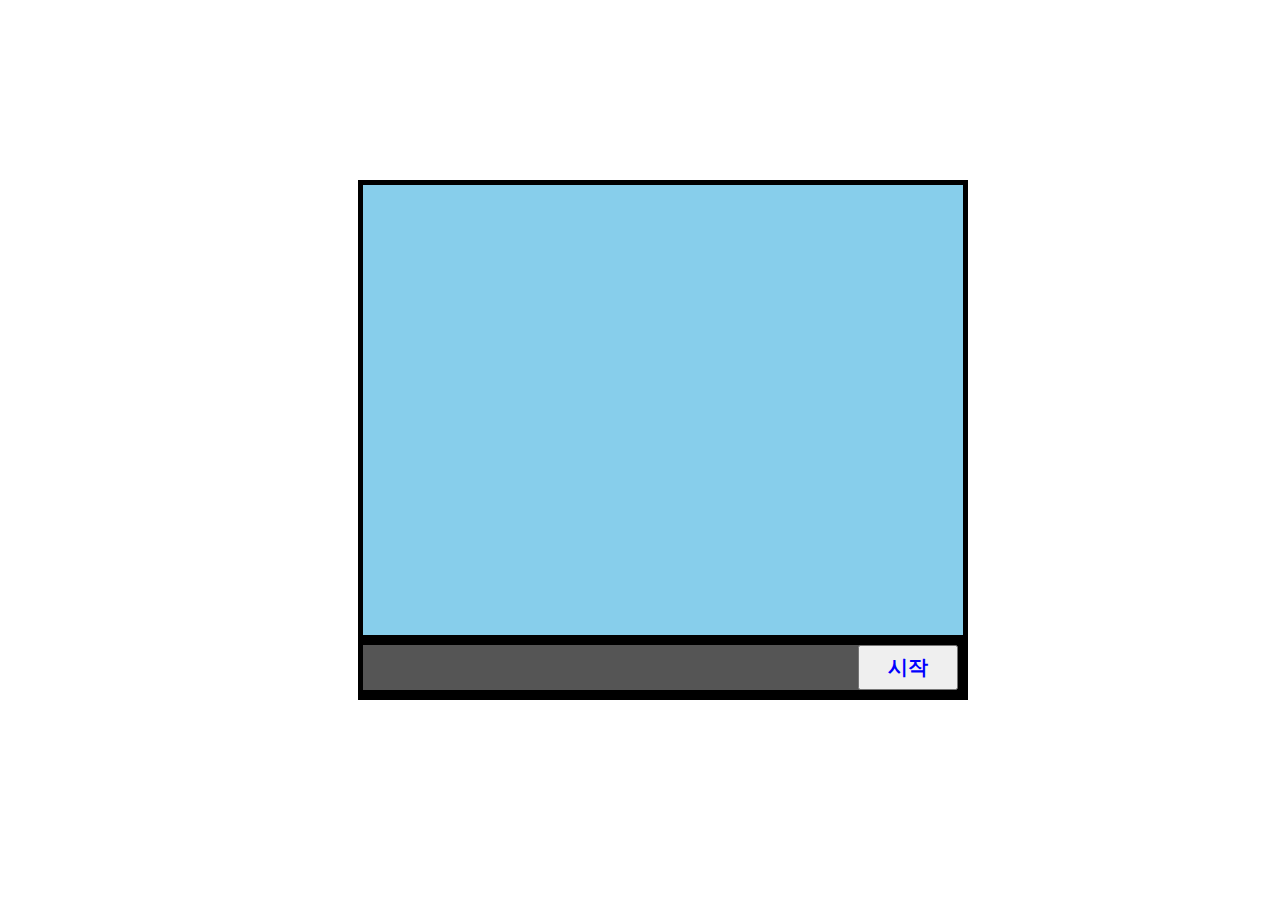
<file: taja/taja.html>
<!doctype html>

<html>

 <head>

  <meta charset="UTF-8">

  <title>공부왕</title>

  <link rel="stylesheet" href="gamestyle.css">

  <script src ="gamescript.js"></script>

 </head>

 <body>

  <div class="container">

  <div style="display:none"></div>

  <div class="TajaBack" id="tajaBackground"></div>

  <div class="TajaControl">

    <input type=button id="tajaStart" value="시작">

    <input type=text id="tajaTyping" size="20" >

 </div>

 <div id="game-over">
    <h2> 굉장해! 예진이가 <span id="score"></span> 점이나 얻었어!</h2>
    <ul id = "game-over-list">
      <li><a href="./taja.html" class="button restart">한 판 더 하자!</a></li>
      <li><a href="../index.html" class="button home">홈페이지로 갈래?</a></li>
    </ul>
  </div>

</div>

 </body>

</html>
</file>
<file: style.css>
*, *:before, *:after {
    box-sizing: border-box;
  }
  
  body {
    font-family: arial, sans-serif;
    font-size: 16px;
    -webkit-user-select: none;
    -moz-user-select: none;
    -ms-user-select: none;
    user-select: none;
    cursor: default;
  }
  
  canvas {
    position: absolute;
    top: 0;
    left: 0;
    border: 1px solid black;
    z-index: 1;
    width: 608px;
    height: 608px;
  }
  
  ul {
    list-style: none;
    padding: 0;
    margin: 0
  }
  li {
    padding: 10px 0;
  }
  
  a {
    text-decoration: none;
    color: inherit;
    text-shadow: -1px -1px 0 #000, 1px -1px 0 #000, -1px 1px 0 #000, 1px 1px 0 #000;
  }
  
  .wrapper {
    width: 608px;
    height: 608px;
    position: absolute;
    top: 10%;
    left: 25%;
  }
  
  #menu {
    position: absolute;
    width: 600px;
    height: 360px;
    border: 1px solid black;
    z-index: 2;
    text-align: center;
    background-color: grey;
  }
  #main {
    background-image: url('./index/yhys.png');
  }
  
  #manual {
    background-image: url('./index/manual.png');
  }
  
  .button {
    display: block;
    width: 150px;
    margin: 0 auto;
    height: 30px;
    line-height: 30px;
    border: 1px solid #AA2666;
    color: white;
    font-weight: bold;
    text-shadow: -1px -1px 0 #000, 1px -1px 0 #000, -1px 1px 0 #000, 1px 1px 0 #000;
    background-color: #FB1886;
    background-image: -webkit-linear-gradient(bottom, #FB1886 0%, #B30D5D 100%);
    background-image:         linear-gradient(to bottom, #FB1886 0%, #B30D5D 100%);
    border-radius: 5px;
  }
  
  .button:hover {
    background-color: #B30D5D;
    background-image: -webkit-linear-gradient(bottom, #B30D5D 0%, #FB1886 100%);
    background-image:         linear-gradient(to bottom, #B30D5D 0%, #FB1886 100%);
  }
  
  #selection {
    text-align: center;
    padding-top: 92px;
    z-index: 1;
    width: 600px;
    height: 360px;
    position: absolute;
  }

  .treasure{
    display:none;
    text-align: center;
  }
</file>
<file: brng/style.css>
*, *:before, *:after {
  box-sizing: border-box;
}

body {
  font-family: arial, sans-serif;
  font-size: 16px;
  -webkit-user-select: none;
  -moz-user-select: none;
  -ms-user-select: none;
  user-select: none;
  cursor: default;
}

canvas {
  position: absolute;
  top: 0;
  left: 0;
  border: 1px solid black;
  z-index: 1;
  width: 600px;
  height: 360px;
}

ul {
  list-style: none;
  padding: 0;
  margin: 0
}
li {
  padding: 10px 0;
}

a {
  text-decoration: none;
  color: inherit;
  text-shadow: -1px -1px 0 #000, 1px -1px 0 #000, -1px 1px 0 #000, 1px 1px 0 #000;
}

.wrapper {
  width: 600px;
  height: 360px;
  position: absolute;
  top: 20%;
  left: 25%;
}

#menu {
  position: absolute;
  width: 600px;
  height: 360px;
  border: 1px solid black;
  z-index: 2;
  text-align: center;
  background-color: grey;
}
#menu.main {
  background-image: url('imgs/menu-bg.png');
}
#menu.manual {
  background-image: url('imgs/manual-bg.png');
}

#main {
  height: 70%;
  overflow: auto;
  margin: auto;
  position: absolute;
  top: 0; left: 0; bottom: 0; right: 0;
}

.button {
  display: block;
  width: 150px;
  margin: 0 auto;
  height: 30px;
  line-height: 30px;
  border: 1px solid #AA2666;
  color: white;
  font-weight: bold;
  text-shadow: -1px -1px 0 #000, 1px -1px 0 #000, -1px 1px 0 #000, 1px 1px 0 #000;
  background-color: #FB1886;
  background-image: -webkit-linear-gradient(bottom, #FB1886 0%, #B30D5D 100%);
  background-image:         linear-gradient(to bottom, #FB1886 0%, #B30D5D 100%);
  border-radius: 5px;
}

.button:hover {
  background-color: #B30D5D;
  background-image: -webkit-linear-gradient(bottom, #B30D5D 0%, #FB1886 100%);
  background-image:         linear-gradient(to bottom, #B30D5D 0%, #FB1886 100%);
}

#manual {
  display: none;
  line-height: 30px;
  margin: auto;
  position: absolute;
  top: 0; left: 0; bottom: 0; right: 0;
}

.back, .back:hover {
  margin-top: 10px;
}

#game-over {
  display: none;
  text-align: center;
  padding-top: 92px;
  z-index: 1;
  width: 600px;
  height: 360px;
  position: absolute;
}
</file>
<file: cscw/style.css>
*, *:before, *:after {
  box-sizing: border-box;
}

body {
  font-family: arial, sans-serif;
  font-size: 16px;
  -webkit-user-select: none;
  -moz-user-select: none;
  -ms-user-select: none;
  user-select: none;
  cursor: default;
}

canvas {
  position: absolute;
  top: 0;
  left: 0;
  border: 1px solid black;
  z-index: 1;
  width: 600px;
  height: 360px;
}

ul {
  list-style: none;
  padding: 0;
  margin: 0
}
li {
  padding: 10px 0;
}

a {
  text-decoration: none;
  color: inherit;
  text-shadow: -1px -1px 0 #000, 1px -1px 0 #000, -1px 1px 0 #000, 1px 1px 0 #000;
}

.wrapper {
  width: 600px;
  height: 360px;
  position: absolute;
  top: 20%;
  left: 25%;
}

#menu {
  position: absolute;
  width: 600px;
  height: 360px;
  border: 1px solid black;
  z-index: 2;
  text-align: center;
  background-color: grey;
}
#menu.main {
  background-image: url('imgs/menu-bg.png');
}
#menu.manual {
  background-image: url('imgs/manual-bg.png');
}

#main {
  height: 70%;
  overflow: auto;
  margin: auto;
  position: absolute;
  top: 0; left: 0; bottom: 0; right: 0;
}

.button {
  display: block;
  width: 150px;
  margin: 0 auto;
  height: 30px;
  line-height: 30px;
  border: 1px solid #AA2666;
  color: white;
  font-weight: bold;
  text-shadow: -1px -1px 0 #000, 1px -1px 0 #000, -1px 1px 0 #000, 1px 1px 0 #000;
  background-color: #FB1886;
  background-image: -webkit-linear-gradient(bottom, #FB1886 0%, #B30D5D 100%);
  background-image:         linear-gradient(to bottom, #FB1886 0%, #B30D5D 100%);
  border-radius: 5px;
}

.button:hover {
  background-color: #B30D5D;
  background-image: -webkit-linear-gradient(bottom, #B30D5D 0%, #FB1886 100%);
  background-image:         linear-gradient(to bottom, #B30D5D 0%, #FB1886 100%);
}

#manual {
  display: none;
  line-height: 30px;
  margin: auto;
  position: absolute;
  top: 0; left: 0; bottom: 0; right: 0;
}

.back, .back:hover {
  margin-top: 10px;
}

#game-over {
  display: none;
  text-align: center;
  padding-top: 92px;
  z-index: 1;
  width: 600px;
  height: 360px;
  position: absolute;
}
</file>
<file: pong/style.css>
*, *:before, *:after {
  box-sizing: border-box;
}

body {
  font-family: arial, sans-serif;
  font-size: 16px;
  -webkit-user-select: none;
  -moz-user-select: none;
  -ms-user-select: none;
  user-select: none;
  cursor: default;
}

canvas {
  position: absolute;
  top: 0;
  left: 0;
  border: 1px solid black;
  z-index: 1;
  width: 600px;
  height: 360px;
}

ul {
  list-style: none;
  padding: 0;
  margin: 0
}
li {
  padding: 10px 0;
}

a {
  text-decoration: none;
  color: inherit;
  text-shadow: -1px -1px 0 #000, 1px -1px 0 #000, -1px 1px 0 #000, 1px 1px 0 #000;
}

.wrapper {
  width: 600px;
  height: 360px;
  position: absolute;
  top: 20%;
  left: 25%;
}

#menu {
  position: absolute;
  width: 600px;
  height: 360px;
  border: 1px solid black;
  z-index: 2;
  text-align: center;
  background-color: grey;
}
#menu.main {
  background-image: url('imgs/menu-bg.png');
}
#menu.manual {
  background-image: url('imgs/manual-bg.png');
}

#main {
  height: 70%;
  overflow: auto;
  margin: auto;
  position: absolute;
  top: 0; left: 0; bottom: 0; right: 0;
}

.button {
  display: block;
  width: 150px;
  margin: 0 auto;
  height: 30px;
  line-height: 30px;
  border: 1px solid #AA2666;
  color: white;
  font-weight: bold;
  text-shadow: -1px -1px 0 #000, 1px -1px 0 #000, -1px 1px 0 #000, 1px 1px 0 #000;
  background-color: #FB1886;
  background-image: -webkit-linear-gradient(bottom, #FB1886 0%, #B30D5D 100%);
  background-image:         linear-gradient(to bottom, #FB1886 0%, #B30D5D 100%);
  border-radius: 5px;
}

.button:hover {
  background-color: #B30D5D;
  background-image: -webkit-linear-gradient(bottom, #B30D5D 0%, #FB1886 100%);
  background-image:         linear-gradient(to bottom, #B30D5D 0%, #FB1886 100%);
}

#manual {
  display: none;
  line-height: 30px;
  margin: auto;
  position: absolute;
  top: 0; left: 0; bottom: 0; right: 0;
}

.back, .back:hover {
  margin-top: 10px;
}

#game-over {
  display: none;
  text-align: center;
  padding-top: 92px;
  z-index: 1;
  width: 600px;
  height: 360px;
  position: absolute;
}
</file>
<file: sulgorae/style.css>
*, *:before, *:after {
  box-sizing: border-box;
}

body {
  font-family: arial, sans-serif;
  font-size: 16px;
  -webkit-user-select: none;
  -moz-user-select: none;
  -ms-user-select: none;
  user-select: none;
  cursor: default;
}

canvas {
  position: absolute;
  top: 0;
  left: 0;
  border: 1px solid black;
  z-index: 1;
  width: 600px;
  height: 360px;
}

ul {
  list-style: none;
  padding: 0;
  margin: 0
}
li {
  padding: 10px 0;
}

a {
  text-decoration: none;
  color: inherit;
  text-shadow: -1px -1px 0 #000, 1px -1px 0 #000, -1px 1px 0 #000, 1px 1px 0 #000;
}

.wrapper {
  width: 600px;
  height: 360px;
  position: absolute;
  top: 20%;
  left: 25%;
}

#menu {
  position: absolute;
  width: 600px;
  height: 360px;
  border: 1px solid black;
  z-index: 2;
  text-align: center;
  background-color: grey;
}
#menu.main {
  background-image: url('img/menu-bg.png');
}
#menu.manual {
  background-image: url('img/manual-bg.png');
}

#main {
  height: 70%;
  overflow: auto;
  margin: auto;
  position: absolute;
  top: 0; left: 0; bottom: 0; right: 0;
}

.button {
  display: block;
  width: 150px;
  margin: 0 auto;
  height: 30px;
  line-height: 30px;
  border: 1px solid #AA2666;
  color: white;
  font-weight: bold;
  text-shadow: -1px -1px 0 #000, 1px -1px 0 #000, -1px 1px 0 #000, 1px 1px 0 #000;
  background-color: #FB1886;
  background-image: -webkit-linear-gradient(bottom, #FB1886 0%, #B30D5D 100%);
  background-image:         linear-gradient(to bottom, #FB1886 0%, #B30D5D 100%);
  border-radius: 5px;
}

.button:hover {
  background-color: #B30D5D;
  background-image: -webkit-linear-gradient(bottom, #B30D5D 0%, #FB1886 100%);
  background-image:         linear-gradient(to bottom, #B30D5D 0%, #FB1886 100%);
}

#manual {
  display: none;
  line-height: 30px;
  margin: auto;
  position: absolute;
  top: 0; left: 0; bottom: 0; right: 0;
}

.back, .back:hover {
  margin-top: 10px;
}

#game-over {
  display: none;
  text-align: center;
  padding-top: 92px;
  z-index: 1;
  width: 600px;
  height: 360px;
  position: absolute;
}
</file>
<file: taja/style.css>
*, *:before, *:after {
  box-sizing: border-box;
}

body {
  font-family: arial, sans-serif;
  font-size: 16px;
  -webkit-user-select: none;
  -moz-user-select: none;
  -ms-user-select: none;
  user-select: none;
  cursor: default;
}

canvas {
  position: absolute;
  top: 0;
  left: 0;
  border: 1px solid black;
  z-index: 1;
  width: 600px;
  height: 360px;
}

ul {
  list-style: none;
  padding: 0;
  margin: 0
}
li {
  padding: 10px 0;
}

a {
  text-decoration: none;
  color: inherit;
  text-shadow: -1px -1px 0 #000, 1px -1px 0 #000, -1px 1px 0 #000, 1px 1px 0 #000;
}

.wrapper {
  width: 600px;
  height: 360px;
  position: absolute;
  top: 20%;
  left: 25%;
}

#menu {
  position: absolute;
  width: 600px;
  height: 360px;
  border: 1px solid black;
  z-index: 2;
  text-align: center;
  background-color: grey;
}
#menu.main {
  background-image: url('imgs/menu-bg.png');
}
#menu.manual {
  background-image: url('imgs/manual-bg.png');
}

#main {
  height: 70%;
  overflow: auto;
  margin: auto;
  position: absolute;
  top: 0; left: 0; bottom: 0; right: 0;
}

.button {
  display: block;
  width: 150px;
  margin: 0 auto;
  height: 30px;
  line-height: 30px;
  border: 1px solid #AA2666;
  color: white;
  font-weight: bold;
  text-shadow: -1px -1px 0 #000, 1px -1px 0 #000, -1px 1px 0 #000, 1px 1px 0 #000;
  background-color: #FB1886;
  background-image: -webkit-linear-gradient(bottom, #FB1886 0%, #B30D5D 100%);
  background-image:         linear-gradient(to bottom, #FB1886 0%, #B30D5D 100%);
  border-radius: 5px;
}

.button:hover {
  background-color: #B30D5D;
  background-image: -webkit-linear-gradient(bottom, #B30D5D 0%, #FB1886 100%);
  background-image:         linear-gradient(to bottom, #B30D5D 0%, #FB1886 100%);
}

#manual {
  display: none;
  line-height: 30px;
  margin: auto;
  position: absolute;
  top: 0; left: 0; bottom: 0; right: 0;
}

.back, .back:hover {
  margin-top: 10px;
}

#game-over {
  display: none;
  text-align: center;
  padding-top: 92px;
  z-index: 1;
  width: 600px;
  height: 360px;
  position: absolute;
}
</file>
<file: brng/gamestyle.css>
*, *:before, *:after {
  box-sizing: border-box;
}

body {
  font-family: arial, sans-serif;
  font-size: 16px;
  -webkit-user-select: none;
  -moz-user-select: none;
  -ms-user-select: none;
  user-select: none;
  cursor: default;
}
.wrapper {
  width: 900px;
  height: 608px;
  position: absolute;
  top: 20%;
  left: 22%;
}

canvas {
  position: absolute;
  top: 0; /* wrapper가 이미 레이아웃 맞춰줌*/
  left: 0;
  border: 1px solid black;
  z-index: 1;
}

ul {
  list-style: none;
  padding: 0;
  margin: 0
}
li {
  padding: 10px 0;
}

a {
  text-decoration: none;
  color: inherit;
  text-shadow: -1px -1px 0 #000, 1px -1px 0 #000, -1px 1px 0 #000, 1px 1px 0 #000;
}

h2{
  text-decoration: none;
  color: white;
  text-shadow: -1px -1px 0 #000, 1px -1px 0 #000, -1px 1px 0 #000, 1px 1px 0 #000;
}

#mycanvas {
  background-image: url('imgs/bg.png');
}


#main {
  height: 70%;
  overflow: auto;
  margin: auto;
  position: absolute;
  top: 0; left: 0; bottom: 0; right: 0;
}

.button {
  display: block;
  width: 150px;
  margin: 0 auto;
  height: 30px;
  line-height: 30px;
  border: 1px solid #AA2666;
  color: white;
  font-weight: bold;
  text-shadow: -1px -1px 0 #000, 1px -1px 0 #000, -1px 1px 0 #000, 1px 1px 0 #000;
  background-color: #FB1886;
  background-image: -webkit-linear-gradient(bottom, #FB1886 0%, #B30D5D 100%);
  background-image:         linear-gradient(to bottom, #FB1886 0%, #B30D5D 100%);
  border-radius: 5px;
}

.button:hover {
  background-color: #B30D5D;
  background-image: -webkit-linear-gradient(bottom, #B30D5D 0%, #FB1886 100%);
  background-image:         linear-gradient(to bottom, #B30D5D 0%, #FB1886 100%);
}

#game-over {
  display: none;
  text-align: center;
  padding-top: 92px;
  z-index: 1;
  width: 900px;
  height: 608px;
  position: absolute;
}
</file>
<file: cscw/gamestyle.css>
*, *:before, *:after {
  box-sizing: border-box;
}

body {
  font-family: arial, sans-serif;
  font-size: 16px;
  -webkit-user-select: none;
  -moz-user-select: none;
  -ms-user-select: none;
  user-select: none;
  cursor: default;
}

canvas {
  position: absolute;
  top: 10%;
  left: 26%;
  border: 1px solid black;
  z-index: 1;
}

ul {
  list-style: none;
  padding: 0;
  margin: 0
}
li {
  padding: 10px 0;
}

a {
  text-decoration: none;
  color: inherit;
  text-shadow: -1px -1px 0 #000, 1px -1px 0 #000, -1px 1px 0 #000, 1px 1px 0 #000;
}

h2{
  text-decoration: none;
  color: white;
  text-shadow: -1px -1px 0 #000, 1px -1px 0 #000, -1px 1px 0 #000, 1px 1px 0 #000;
}

#mycanvas {
  background-image: url('imgs/bg.png');
}


#main {
  height: 70%;
  overflow: auto;
  margin: auto;
  position: absolute;
  top: 0; left: 0; bottom: 0; right: 0;
}

.button {
  display: block;
  width: 150px;
  margin: 0 auto;
  height: 30px;
  line-height: 30px;
  border: 1px solid #AA2666;
  color: white;
  font-weight: bold;
  text-shadow: -1px -1px 0 #000, 1px -1px 0 #000, -1px 1px 0 #000, 1px 1px 0 #000;
  background-color: #FB1886;
  background-image: -webkit-linear-gradient(bottom, #FB1886 0%, #B30D5D 100%);
  background-image:         linear-gradient(to bottom, #FB1886 0%, #B30D5D 100%);
  border-radius: 5px;
}

.button:hover {
  background-color: #B30D5D;
  background-image: -webkit-linear-gradient(bottom, #B30D5D 0%, #FB1886 100%);
  background-image:         linear-gradient(to bottom, #B30D5D 0%, #FB1886 100%);
}

#game-over {
  display: none;
  text-align: center;
  padding-top: 92px;
  z-index: 1;
  width: 600px;
  height: 360px;
  position: absolute;
  left:28%;
  top:10%;
}
</file>
<file: pong/gamestyle.css>
body {
    padding: 0px;
}
		
canvas {
	margin-top: 15vh;
	margin-left: 20vw;
	background: black;
	outline: 1px solid white;
}


.button {
	display: block;
	width: 150px;
	margin: 0 auto;
	height: 30px;
	line-height: 30px;
	border: 1px solid #AA2666;
	color: white;
	font-weight: bold;
	text-shadow: -1px -1px 0 #000, 1px -1px 0 #000, -1px 1px 0 #000, 1px 1px 0 #000;
	background-color: #FB1886;
	background-image: -webkit-linear-gradient(bottom, #FB1886 0%, #B30D5D 100%);
	background-image:         linear-gradient(to bottom, #FB1886 0%, #B30D5D 100%);
	border-radius: 5px;
  }
  
  .button:hover {
	background-color: #B30D5D;
	background-image: -webkit-linear-gradient(bottom, #B30D5D 0%, #FB1886 100%);
	background-image:         linear-gradient(to bottom, #B30D5D 0%, #FB1886 100%);
  }
  
  #game-over {
	display: none;
	text-align: center;
	padding-top: 92px;
	z-index: 1;
	width: 900px;
	height: 608px;
	position: absolute;
	top: -10%;
	left: 12%;
  }
  
ul {
	list-style: none;
	padding: 0;
	margin: 0
  }

li {
	padding: 10px 0;
	color:white;
}

  
a {
	text-decoration: none;
	color: inherit;
	text-shadow: -1px -1px 0 #000, 1px -1px 0 #000, -1px 1px 0 #000, 1px 1px 0 #000;
}
  
h2{
	text-decoration: none;
	color: white;
	text-shadow: -1px -1px 0 #000, 1px -1px 0 #000, -1px 1px 0 #000, 1px 1px 0 #000;
}
</file>
<file: sulgorae/gamestyle.css>
*, *:before, *:after {
  box-sizing: border-box;
}

body {
  font-family: arial, sans-serif;
  font-size: 16px;
  -webkit-user-select: none;
  -moz-user-select: none;
  -ms-user-select: none;
  user-select: none;
  cursor: default;
}

canvas {
  position: absolute;
  top: 0;
  left: 0;
  border: 1px solid black;
  z-index: 1;
  width: 608px;
  height: 608px;
}

ul {
  list-style: none;
  padding: 0;
  margin: 0
}
li {
  padding: 10px 0;
  color:white;
}

a {
  text-decoration: none;
  color: inherit;
  text-shadow: -1px -1px 0 #000, 1px -1px 0 #000, -1px 1px 0 #000, 1px 1px 0 #000;
}

h2{
  text-decoration: none;
  color: white;
  text-shadow: -1px -1px 0 #000, 1px -1px 0 #000, -1px 1px 0 #000, 1px 1px 0 #000;
}

.wrapper {
  width: 608px;
  height: 608px;
  position: absolute;
  top: 10%;
  left: 25%;
}

#menu {
  position: absolute;
  width: 600px;
  height: 360px;
  border: 1px solid black;
  z-index: 2;
  text-align: center;
  background-color: grey;
}
#menu.main {
  background-image: url('imgs/menu-bg.png');
}
#menu.manual {
  background-image: url('imgs/manual-bg.png');
}

#main {
  height: 70%;
  overflow: auto;
  margin: auto;
  position: absolute;
  top: 0; left: 0; bottom: 0; right: 0;
}

.button {
  display: block;
  width: 150px;
  margin: 0 auto;
  height: 30px;
  line-height: 30px;
  border: 1px solid #AA2666;
  color: white;
  font-weight: bold;
  text-shadow: -1px -1px 0 #000, 1px -1px 0 #000, -1px 1px 0 #000, 1px 1px 0 #000;
  background-color: #FB1886;
  background-image: -webkit-linear-gradient(bottom, #FB1886 0%, #B30D5D 100%);
  background-image:         linear-gradient(to bottom, #FB1886 0%, #B30D5D 100%);
  border-radius: 5px;
}

.button:hover {
  background-color: #B30D5D;
  background-image: -webkit-linear-gradient(bottom, #B30D5D 0%, #FB1886 100%);
  background-image:         linear-gradient(to bottom, #B30D5D 0%, #FB1886 100%);
}

#manual {
  display: none;
  line-height: 30px;
  margin: auto;
  position: absolute;
  top: 0; left: 0; bottom: 0; right: 0;
}

.back, .back:hover {
  margin-top: 10px;
}

#game-over {
  display: none;
  text-align: center;
  padding-top: 92px;
  z-index: 1;
  width: 600px; /*canvas와 동일조건*/
  height: 360px;
  position: absolute;
}
</file>
<file: taja/gamestyle.css>
body {

    font-family: "Spoqa Han Sans"; 

    margin: 0;

    padding:0;

    min-height:100vh;

}

.container {

    width:610px;
    position : absolute;
    top:20%;
    left:28%;
}

.TajaBack {

    background-color:skyblue;

    width: 600px;

    height: 450px;

    border: 5px solid #000;

    overflow: hidden;

}

.TajaControl { /*시작버튼*/

    position:relative;

    width: 600px;

    height: 45px;

    border: 5px solid #000;

    border-bottom:10px solid #000;

    background:#000;

}

.TajaControl input:first-child {

    position: absolute;

    right:5px;

    height:45px;

    width:100px;

    font-size:20px;

    font-weight:600;

    color:#0000ff;

}

.TajaControl input:nth-child(2) {

    height:43px;

    width:485px;

    font-size:20px;

    font-weight:bold;

    color: yellow;

    background:#555;

    padding-left: 10px;

    border:0;

}    



input[type=button] {

  -webkit-appearance:button;

}

#game-over {
    display: none;
    text-align: center;
    padding-top: 92px;
    z-index: 1;
    width: 600px; /*canvas와 동일조건*/
    height: 360px;
    position: absolute;
    top: 15%;
  }
  
.button {
    display: block;
    width: 150px;
    margin: 0 auto;
    height: 30px;
    line-height: 30px;
    border: 1px solid #AA2666;
    color: white;
    font-weight: bold;
    text-shadow: -1px -1px 0 #000, 1px -1px 0 #000, -1px 1px 0 #000, 1px 1px 0 #000;
    background-color: #FB1886;
    background-image: -webkit-linear-gradient(bottom, #FB1886 0%, #B30D5D 100%);
    background-image:         linear-gradient(to bottom, #FB1886 0%, #B30D5D 100%);
    border-radius: 5px;
  }
  
  .button:hover {
    background-color: #B30D5D;
    background-image: -webkit-linear-gradient(bottom, #B30D5D 0%, #FB1886 100%);
    background-image:         linear-gradient(to bottom, #B30D5D 0%, #FB1886 100%);
  }
  
ul {
    list-style: none;
    padding: 0;
    margin: 0
  }
  li {
    padding: 10px 0;
  }
  
  a {
    text-decoration: none;
    color: inherit;
    text-shadow: -1px -1px 0 #000, 1px -1px 0 #000, -1px 1px 0 #000, 1px 1px 0 #000;
  }
  
  h2{
    text-decoration: none;
    color: white;
    text-shadow: -1px -1px 0 #000, 1px -1px 0 #000, -1px 1px 0 #000, 1px 1px 0 #000;
  }
</file>
